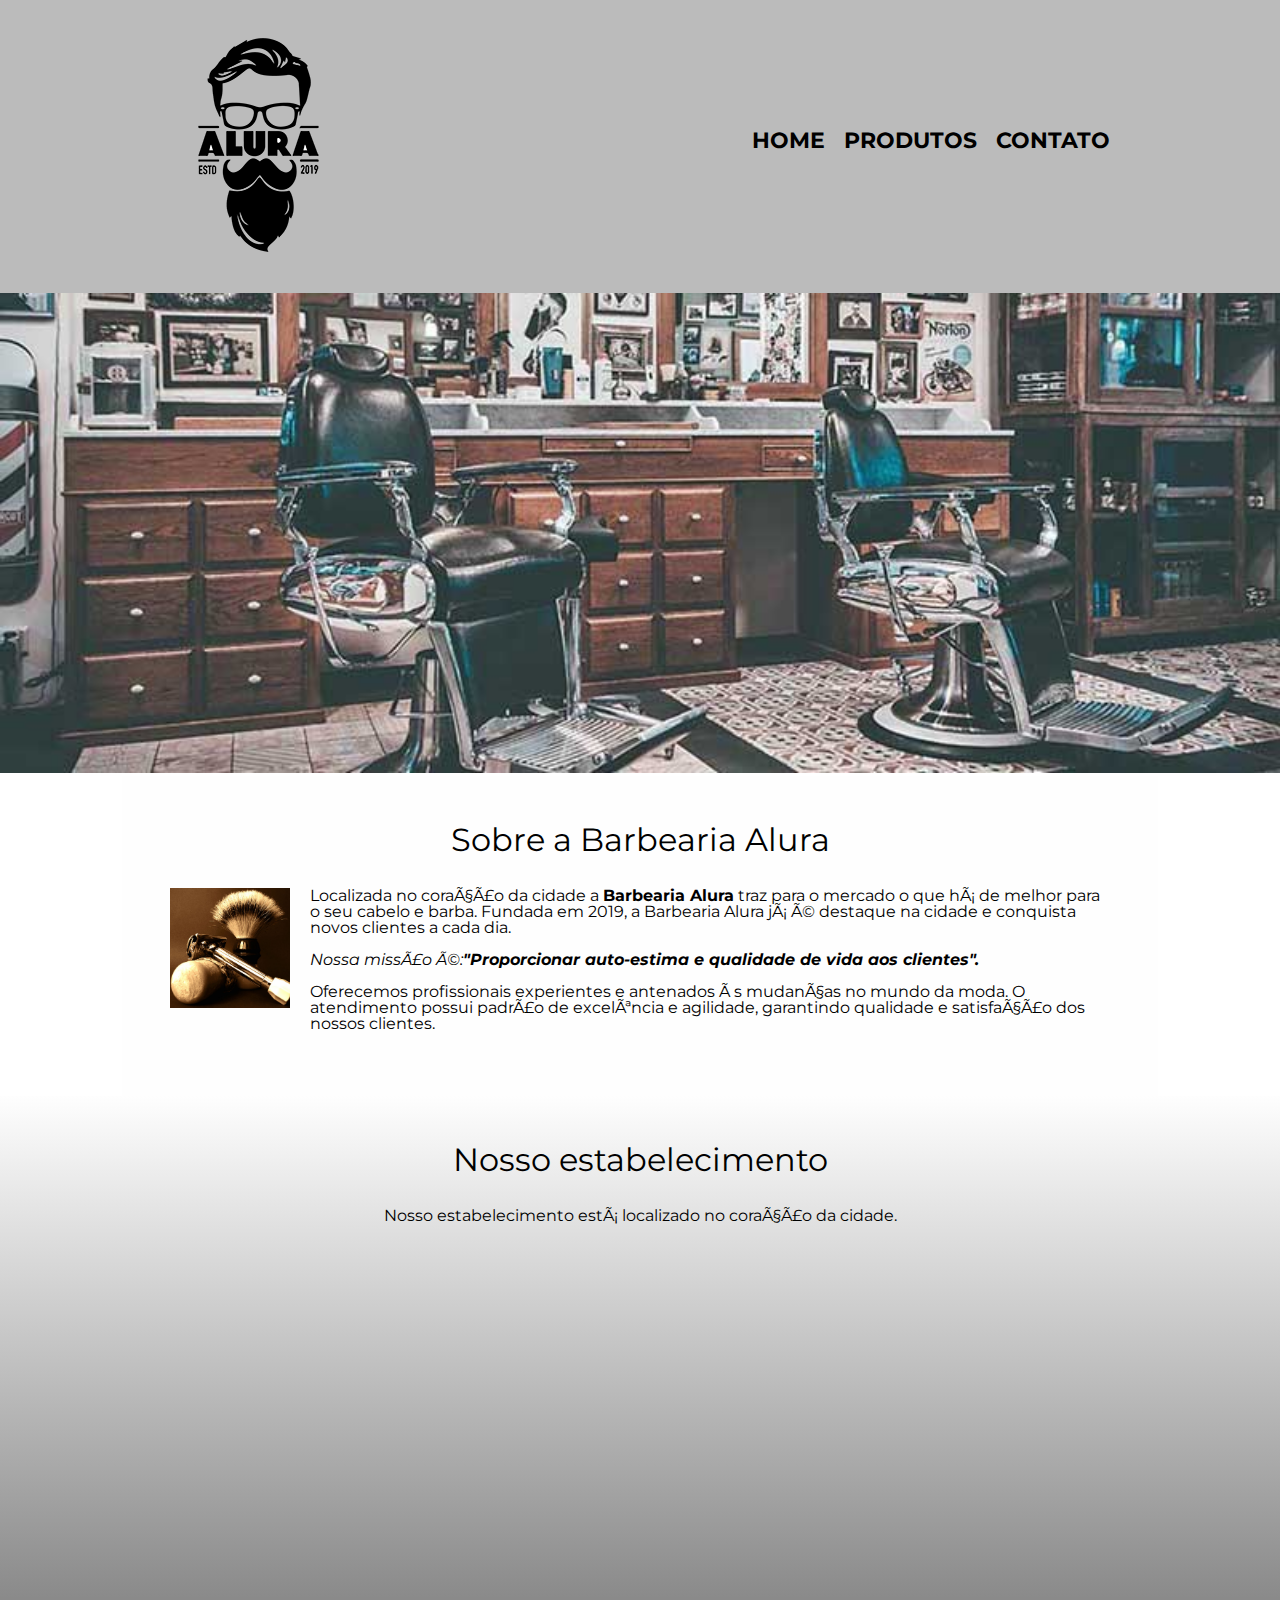
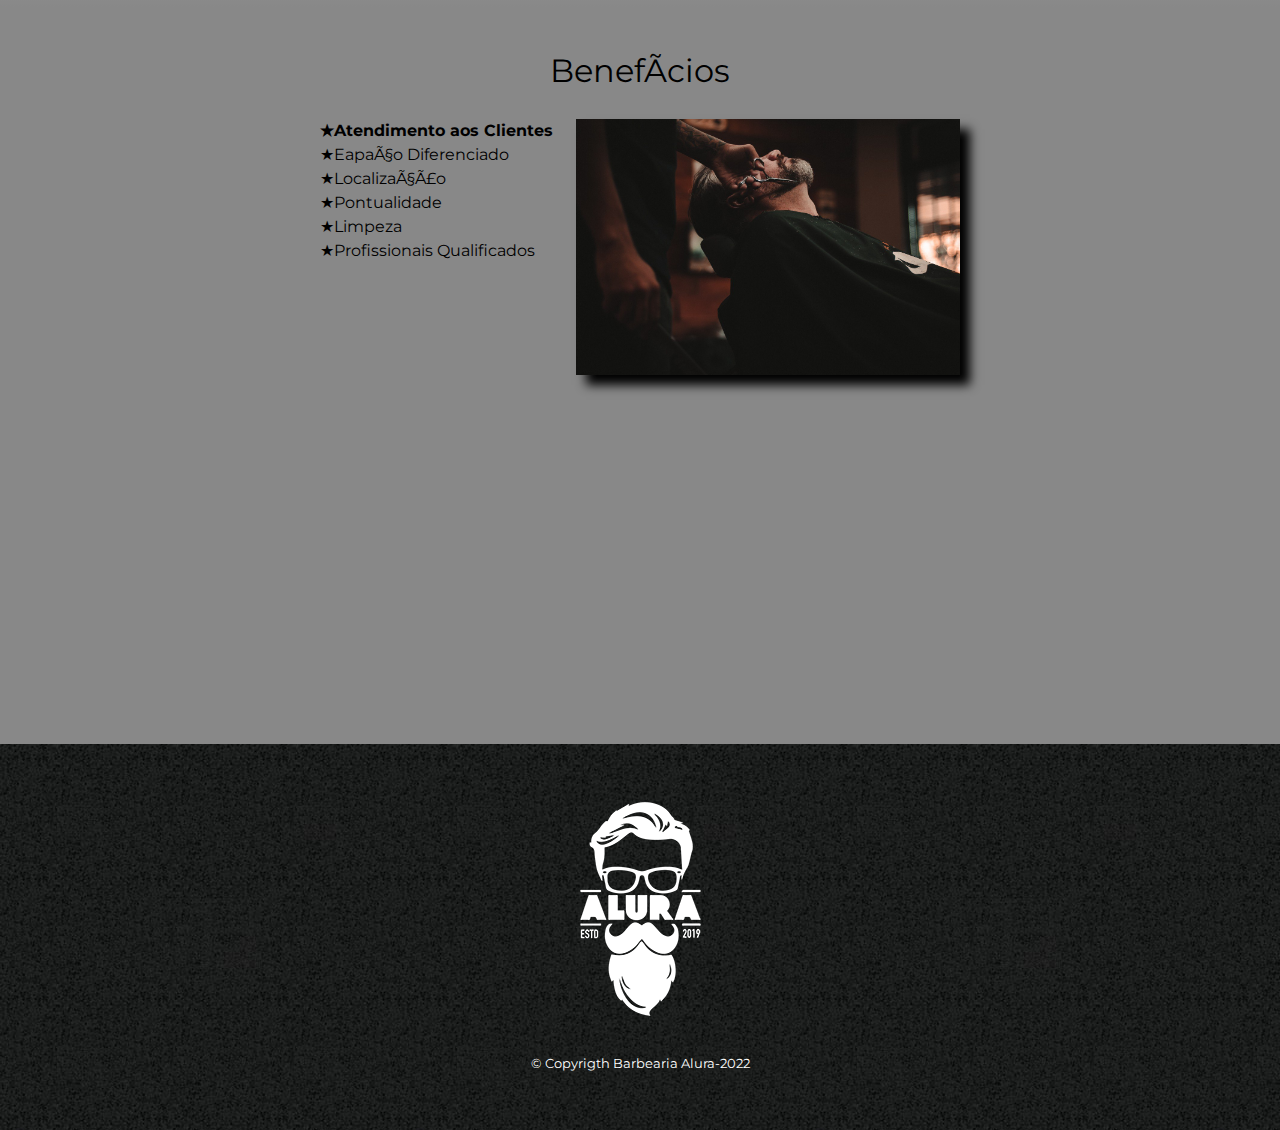
<file: index.html>
<!DOCTYPE html>
<html lang="pt-br">
    <head>
        <meta charset="UTF=8">
        <meta name="viewport" content="width=device-width">
        <title> Barbearia Alura </title>

        <link rel="stylesheet" href="reset.css">
        <link rel="stylesheet" href="style.css">
        <link href="https://fonts.googleapis.com/css?family=Montserrat&display=swap" rel="stylesheet">

    </head>
    <body>
        <header>
            <div class="caixa">
                <h1><img src="logo.png"></h1>

                    <nav>
                        <ul>
                            <li><a href="index.html">Home</a></li>
                            <li><a href="produtos.html">Produtos</a></li>
                            <li><a href="contato.html">Contato</a></li>
                        </ul>
                    </nav>    
            </div>  
        </header>

        <img class="banner"src="banner.jpg">

        <main>
            <section class="principal">
                    <h2 class="titulo-principal"> Sobre a Barbearia Alura </h2>
                    <img class="utensilios" src="utensilios.jpg" alt="Utensilios de um barbeiro"> 

                    <p>Localizada no coração da cidade a <strong>Barbearia Alura</strong> traz para o mercado o que há de melhor para o seu cabelo e barba.
                        Fundada em 2019, a Barbearia Alura já é destaque na cidade e conquista novos clientes a cada dia.</p>

                    <p id="missao"><em>Nossa missão é:<strong>"Proporcionar auto-estima e qualidade de vida aos clientes".</strong></em></p>

                    <p>Oferecemos profissionais experientes e antenados às mudanças no mundo da moda. O atendimento possui padrão de excelência e 
                        agilidade, garantindo qualidade e satisfação dos nossos clientes.</p>
            </section>

            <section class="mapa">
                <h3 class="titulo-principal">Nosso estabelecimento</h3>
                <p>Nosso estabelecimento está localizado no coração da cidade.</p>
                <div class="mapa-conteudo">
                        <iframe src="https://www.google.com/maps/embed?pb=!1m18!1m12!1m3!1d3656.448598130907!2d-46.634653385542414!3d-23.588239368469353!2m3!1
                    f0!2f0!3f0!3m2!1i1024!2i768!4f13.1!3m3!1m2!1s0x94ce5a2b2ed7f3a1%3A0xab35da2f5ca62674!2sCaelum%20-%20Escola%20de%20Tecnologia!5e0!3m2!1spt-BR!2
                    sbr!4v1580916426151!5m2!1spt-BR!2sbr" width="100%" height="300" frameborder="0" style="border:0;" allowfullscreen=""></iframe>
                </div>
            </section>

            <section class="beneficios">
                    <h3 class="titulo-principal">Benefícios</h3>
                    <div class="conteudo-beneficios">
                            <ul class="lista-beneficios">
                                <li class="itens">Atendimento aos Clientes</li> 
                                <li class="itens">Eapaço Diferenciado</li>
                                <li class="itens">Localização</li>
                                <li class="itens">Pontualidade</li>
                                <li class="itens">Limpeza</li>
                                <li class="itens">Profissionais Qualificados</li>
                            </ul><img src="beneficios.jpg " class="imagem-beneficios">
                    </div>
                    <iframe width="100%" height="315" src="https://www.youtube.com/embed/wcVVXUV0YUY" frameborder="0" 
                    allow="accelerometer; autoplay; encrypted-media; gyroscope; picture-in-picture" allowfullscreen></iframe>
            </section>
        </main> 

        <footer>
            <img src="logo-branco.png">
            <p class="copyrigth">&copy; Copyrigth Barbearia Alura-2022 </p>

        </footer> 
    </body>
</html>
</file>
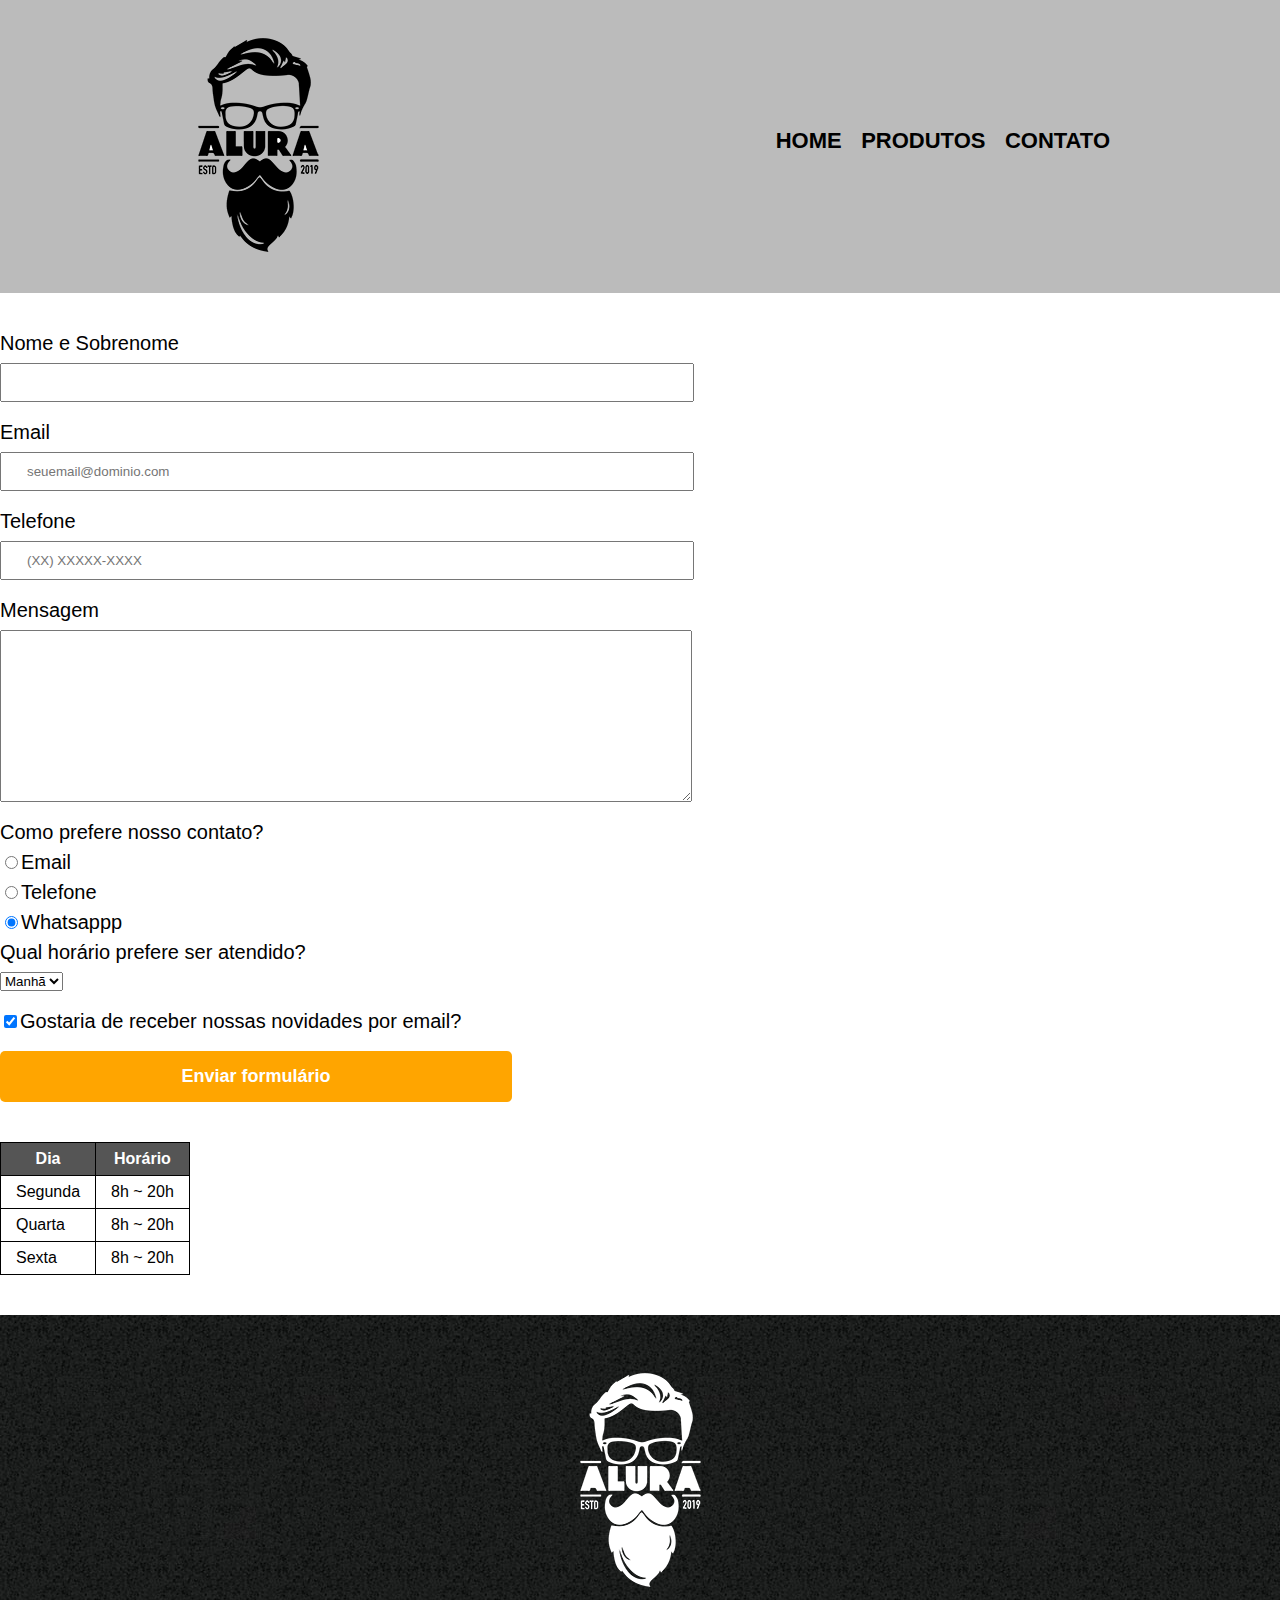
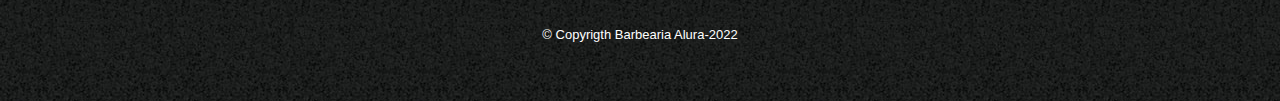
<file: contato.html>
<!DOCTYPE html>
<html>
    <head>
        <meta charset="UTF-8">
        <title> Contato - Barbearia Alura </title>

        <link rel="stylesheet" href="reset.css">
        <link rel="stylesheet" href="style.css">
    </head>
    <body>
        <header>
            <div class="caixa">
                <h1><img src="logo.png" alt="Logo da Barbearia Alura"></h1>

                    <nav>
                        <ul>
                            <li><a href="index.html">Home</a></li>
                            <li><a href="produtos.html">Produtos</a></li>
                            <li><a href="contato.html">Contato</a></li>
                        </ul>
                    </nav>    
            </div>  
        </header>

        <main>
            <form>
                <label for="nomesobrenome">Nome e Sobrenome</label>
                <input type="text" id="nomesobrenome" class="input-padrao" required>

                <label for="email">Email</label>
                <input type="email" id="email" class="input-padrao" required placeholder="seuemail@dominio.com"> 

                <label for="telefone">Telefone</label>
                <input type="tel" id="telefone" class="input-padrao" required placeholder="(XX) XXXXX-XXXX">
                <label for="mensagem">Mensagem</label>
                <textarea cols="70" rows="10" id="mensagem" class="input-padrao" required></textarea>

                <fieldset>
                    <legend>Como prefere nosso contato?</legend>
                    <label for="radio-email"> <input type="radio" value="email" name="contato" id="radio-email">Email</label>
                   

                    <label for="radio-telefone"><input type="radio" value="telefone" name="contato" id="radio-telefone">Telefone</label>
                    

                    <label for="radio-whatsapp"><input type="radio" value="whatsapp" name="contato" id="radio-whatsapp" checked >Whatsappp</label>
            
                </fieldset>
                <fieldset>
                    <legend> Qual horário prefere ser atendido?</legend>
                    <select >
                        <option>Manhã</option>
                        <option>Tarde</option>
                        <option>Noite</option>
                    </select>
                </fieldset>
                <label class="checkbox"><input type="checkbox" checked>Gostaria de receber nossas novidades por email? </label>

                <input type="submit" value="Enviar formulário" class="enviar">
            </form>

            <table>
                <thead>
                    <tr>
                        <th>Dia</th>
                        <th>Horário</th>
                    </tr>
                </thead>
                <tbody>
                    <tr>
                        <td>Segunda</td>
                        <td>8h ~ 20h</td>
                    </tr>
                    <tr>
                        <td>Quarta</td>
                        <td>8h ~ 20h</td>
                    </tr>
                    <tr>
                        <td>Sexta</td>
                        <td>8h ~ 20h</td>
                    </tr>
                </tbody>
            </table>
        </main>


        <footer>
            <img src="logo-branco.png" alt="Logo da Barbearia Alura">
            <p class="copyrigth">&copy; Copyrigth Barbearia Alura-2022 </p>

        </footer>
    </body>
</html>
</file>
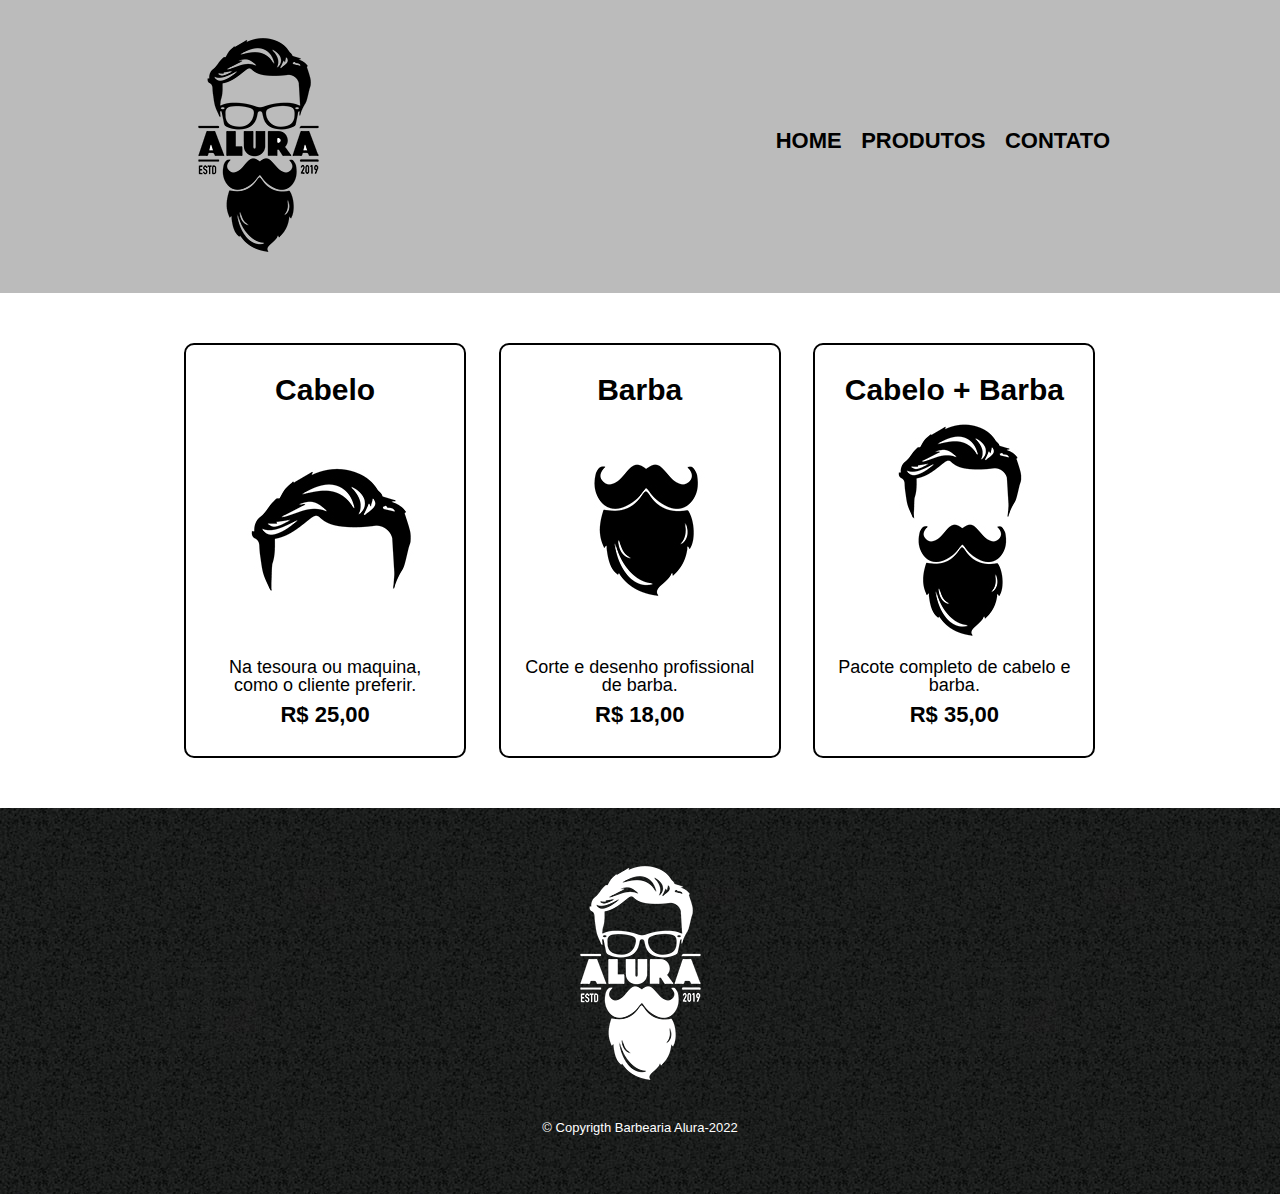
<file: produtos.html>
<!DOCTYPE html>
<html>
    <head>
        <meta charset="UTF-8">
        <title> Produtos - Barbearia Alura </title>

        <link rel="stylesheet" href="reset.css">
        <link rel="stylesheet" href="style.css">
    </head>
    <body>
        <header>
            <div class="caixa">
                <h1><img src="logo.png"></h1>

                    <nav>
                        <ul>
                            <li><a href="index.html">Home</a></li>
                            <li><a href="produtos.html">Produtos</a></li>
                            <li><a href="contato.html">Contato</a></li>
                        </ul>
                    </nav>    
            </div>  
        </header>

        <main>
            <ul class="produtos">
                <li>
                    <h2>Cabelo</h2>
                    <img src="cabelo.jpg">
                    <p class="produto-descricao"> Na tesoura ou maquina, como o cliente preferir. </p>
                    <p class="produto-preco">R$ 25,00</p>
                </li>
                <li>
                    <h2>Barba</h2>
                    <img src="barba.jpg">
                    <p class="produto-descricao">Corte e desenho profissional de barba.</p>
                    <p class="produto-preco">R$ 18,00</p>
                </li>
                <li>
                    <h2>Cabelo + Barba</h2>
                    <img src="cabelo+barba.jpg">
                    <p class="produto-descricao"> Pacote completo de cabelo e barba.</p>
                    <p class="produto-preco">R$ 35,00</p>
                </li>
            </ul>    
        </main>
        <footer>
            <img src="logo-branco.png">
            <p class="copyrigth">&copy; Copyrigth Barbearia Alura-2022 </p>

        </footer>
    </body>
</html>
</file>
<file: style.css>
body{
    font-family: 'Montserrat', sans-serif; 
}
header {
    background: #bbbbbb;
    padding:20px 0;

}
.caixa {
    position: relative;
    width: 940px;
    margin: 0 auto;
}
nav {
    position: absolute;
    top: 110px;
    right: 0px;;
}
nav li{
    display: inline;
    margin: 0 0 0 15px;
}

nav a {
  text-transform: uppercase;  
  color: #000000;
  font-weight: bold;
  font-size: 22px;
  text-decoration: none;
}

nav a:hover{
    color: #c78c19;
    text-decoration: underline;

}

.produtos{
    width: 940px;
    margin: 0 auto ;
    padding: 50px 0;
}
.produtos li {
    display: inline-block;
    text-align: center;
    width: 30%;
    vertical-align: top;
    margin: 0 1.5%;
    padding: 30px 20px;
    box-sizing: border-box;
    border: 2px solid #000000;
    border-radius: 10px;
}
.produtos li:hover {
    border-color: #c78c19;
 
}

 .produtos li:active {
    border-color: #088c19;
 }
 .produtos li:hover h2{
    font-size: 34px;
 }
.produtos h2{
    font-size: 30px;
    font-weight: bold;
}
.produto-descricao{
    font-size: 18px;
}
.produto-preco{
    font-size: 22px;
    font-weight: bold;
    margin-top: 10px;
}
footer { 
    text-align: center;
    background: url("bg.jpg");
    padding: 40px 0;
}
.copyrigth{
    color:#ffffff ;
    font-size: 13px;
    margin: 20px;

}
main {
}
form {
    margin: 40px 0;
}

form label, form legend { 
    display: block;
    font-size: 20px;
    margin: 0 0 10px
}

.input-padrao {
    display: block;
    margin: 0 0 20px;
    padding:  10px 25px;
    width: 50%;
}
.checkbox {
    margin: 20px 0;
}
.enviar{  
    width: 40%;
    padding: 15px 0;
    background: orange;
    color: white;
    font-weight: bold;
    font-size: 18px;
    border: none;
    border-radius: 5px; 
    transition: 1s all ;
    cursor: pointer;
}

.enviar:hover {
    background: darkorange;
    transform:scale(1.2);
}

table {
    margin:  20px 0 40px;
}
thead { 
    background: #555555;
    color: white;
    font-weight: bold;
}

td,th {
    border: 1px solid #000000;
    padding: 8px 15px ;
}
/* css da página inicial*/

.banner {
    width: 100%;
}
.titulo-principal {
    text-align: center;
    font-size: 2em;
    margin: 0 0 1em;
    clear: left;
}


.principal {
    padding: 3em;
    background: #fefefe;
    width: 940px;
    margin: 0 auto;
}
.principal p {
    margin: 0 0 1em;
}
.principal strong{
    font-weight:  bold;
}
.principal em {
    font-style: italic;
}

.utensilios{
    width: 120px;
    float: left;
    margin: 0 20px 20px 0;
}
.mapa {
    padding: 3em 0;
    background: linear-gradient(#fefefe, #888888);
}
.mapa-conteudo{
    width: 940px;
    margin: 0 auto;
}
.mapa p{
    margin: 0 0 2em;
    text-align: center;
}
.beneficios {
    padding: 3em 0;
    background: #888888;
}
.conteudo-beneficios{
    width: 640px;
    margin: 0 auto;

}
.lista-beneficios{
    width: 40%;
    display: inline-block;
    vertical-align: top;
    
}
.itens{
    line-height: 1.5;
}

.itens:before {
        content: "★";
    }

.itens:first-child{
    font-weight: bold;
}
.imagem-beneficios { 
    width: 60%;
    opacity:1;
    transition: 400ms;
    box-shadow: 10px 10px 10px 0 #000000 ;

 }
 .imagem-beneficios:hover{
    opacity: 0.3;
    
 }
.video{
    width: 560px;
    margin: 2em auto;
}

@media screen and (max-width: 480px) {
    .caixa, .principal, .conteudo-beneficios, .mapa-conteudo, .video {
        width: auto;
    }

    h1 {
        text-align: center;
    }

    nav {
        position: static;
    }

    .lista-beneficios, .imagem-beneficios {
        width: 100%;
    }
}
</file>
